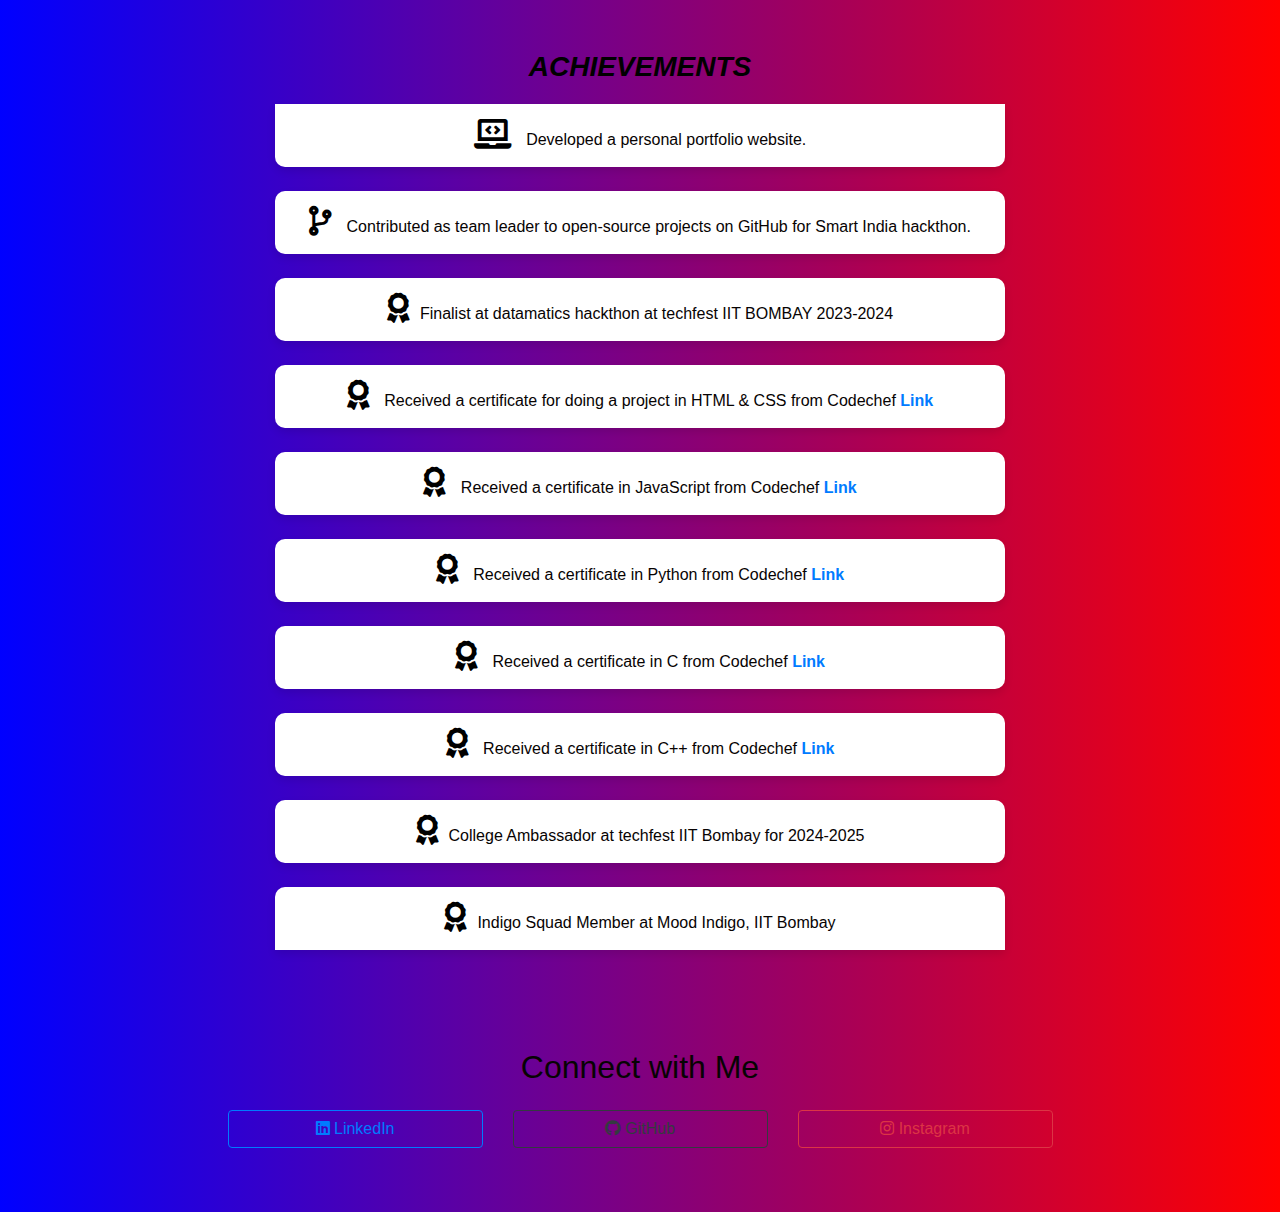
<file: Achievement.html>
<!DOCTYPE html>
<html lang="en">

<head>
    <meta charset="UTF-8">
    <meta name="viewport" content="width=device-width, initial-scale=1.0">
    <title>Achievements</title>
    <!-- Bootstrap CSS -->
    <link href="https://stackpath.bootstrapcdn.com/bootstrap/4.5.2/css/bootstrap.min.css" rel="stylesheet">
    <!-- Font Awesome for Icons -->
    <link rel="stylesheet" href="https://cdnjs.cloudflare.com/ajax/libs/font-awesome/5.15.4/css/all.min.css">
    <!-- Custom CSS -->
    <style>
        /* Background and Section Styling */
        body {
            background: linear-gradient(to right, blue, red);
            font-family: Arial, sans-serif;
            color: #070303;
        }

        section {
            padding: 50px 0;
            position: relative;
            background: linear-gradient(to right, blue, red);
        }

        /* Card Style for Achievements */
        .achievement-card {
            background: #ffffff;
            border: none;
            border-radius: 10px;
            box-shadow: 0 4px 8px rgba(0, 0, 0, 0.1);
            transition: transform 0.3s, box-shadow 0.3s;
        }

        .achievement-card:hover {
            transform: translateY(-10px);
            box-shadow: 0 8px 16px rgba(0, 0, 0, 0.2);
        }

        .achievement-icon {
            font-size: 30px;
            margin-right: 10px;
            color: black;
        }

        h3 {
            font-weight: bold;
            color: black;
            margin-bottom: 20px;
            text-transform: uppercase;
            font-style: italic;
        }

        .list-group-item {
            border: none;
            font-size: 16px;
            padding: 15px;
        }

        .list-group-item a {
            color: #007bff;
            font-weight: bold;
            text-decoration: none;
        }

        .list-group-item a:hover {
            text-decoration: underline;
        }
    </style>
</head>

<body>
    <section>
        <div class="container">
            <div class="row justify-content-center text-center">
                <div class="col-md-8">
                    <h3>Achievements</h3>
                    <ul class="list-group list-group-flush mx-auto">
                        <li class="list-group-item achievement-card">
                            <i class="achievement-icon fas fa-laptop-code"></i> Developed a personal portfolio website.
                        </li><br>
                        <li class="list-group-item achievement-card">
                            <i class="achievement-icon fas fa-code-branch"></i> Contributed as team leader to open-source projects on GitHub for Smart India hackthon.
                        </li><br>
                        <li class="list-group-item achievement-card">
                            <i class="achievement-icon fas fa-award"></i>Finalist at datamatics hackthon at techfest IIT BOMBAY 2023-2024 
                        </li><br>
                        <li class="list-group-item achievement-card">
                            <i class="achievement-icon fas fa-award"></i> Received a certificate for doing a project in HTML & CSS from Codechef 
                            <a href="https://www.codechef.com/certificates/public/0a7f00f">Link</a>
                        </li><br>
                        <li class="list-group-item achievement-card">
                            <i class="achievement-icon fas fa-award"></i> Received a certificate in JavaScript from Codechef 
                            <a href="https://www.codechef.com/certificates/public/eafe218">Link</a>
                        </li><br>
                        <li class="list-group-item achievement-card">
                            <i class="achievement-icon fas fa-award"></i> Received a certificate in Python from Codechef
                            <a href="https://www.codechef.com/certificates/public/1faca98">Link</a>
                        </li><br>
                        <li class="list-group-item achievement-card">
                            <i class="achievement-icon fas fa-award"></i> Received a certificate in C from Codechef 
                            <a href="https://www.codechef.com/certificates/public/391e9df">Link</a>
                        </li><br>
                        <li class="list-group-item achievement-card">
                            <i class="achievement-icon fas fa-award"></i> Received a certificate in C++ from Codechef
                            <a href="https://www.codechef.com/certificates/public/c3e5b09">Link</a>
                        </li><br>
                        <li class="list-group-item achievement-card">
                            <i class="achievement-icon fas fa-award"></i>College Ambassador at techfest IIT Bombay for 2024-2025
                        </li><br>
                        <li class="list-group-item achievement-card">
                            <i class="achievement-icon fas fa-award"></i>Indigo Squad Member at Mood Indigo, IIT Bombay
                        </li>
                    </ul>
                </div>
            </div>
        </div>
    </section>
    <section id="social-media" class="py-5 bg-light">
        <div class="container">
            <h2 class="text-center mb-4">Connect with Me</h2>
            <div class="row justify-content-center">
                <!-- LinkedIn -->
                <div class="col-md-3 text-center mb-3">
                    <a href="https://www.linkedin.com/in/parth-raval-669b72235/" class="btn btn-outline-primary btn-block" target="_blank">
                        <i class="fab fa-linkedin"></i> LinkedIn
                    </a>
                </div>
                <!-- GitHub -->
                <div class="col-md-3 text-center mb-3">
                    <a href="https://github.com/Parth1Raval" class="btn btn-outline-dark btn-block" target="_blank">
                        <i class="fab fa-github"></i> GitHub
                    </a>
                </div>
                <!-- Instagram -->
                <div class="col-md-3 text-center mb-3">
                    <a href="https://www.instagram.com/matrixengima?igsh=anBoZXFlOGRzcDBu" class="btn btn-outline-danger btn-block" target="_blank">
                        <i class="fab fa-instagram"></i> Instagram
                    </a>
                </div>
            </div>
        </div>
    </section>
    

    <!-- Bootstrap JS (Optional) -->
    <script src="https://code.jquery.com/jquery-3.5.1.slim.min.js"></script>
    <script src="https://cdn.jsdelivr.net/npm/bootstrap@4.5.2/dist/js/bootstrap.bundle.min.js"></script>
</body>
</html>
</file>
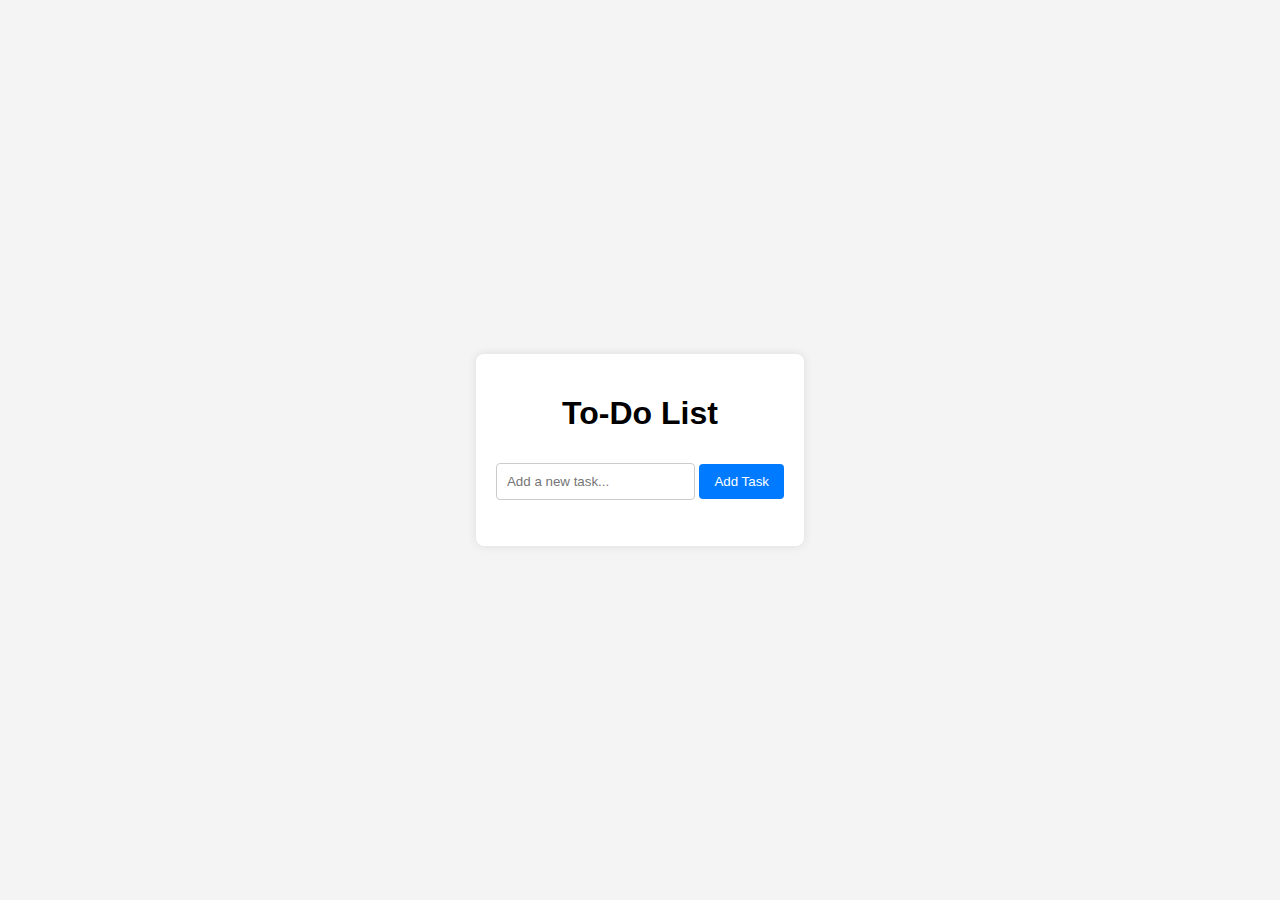
<file: index1.html>
<!DOCTYPE html>
<html lang="en">
<head>
    <meta charset="UTF-8">
    <meta name="viewport" content="width=device-width, initial-scale=1.0">
    <title>To-Do List</title>
    <link rel="stylesheet" href="To do.css">
</head>
<body>
    <div class="container">
        <h1>To-Do List</h1>
        <input type="text" id="taskInput" placeholder="Add a new task...">
        <button id="addTask">Add Task</button>
        <ul id="taskList"></ul>
    </div>
    <script src="Todoscript.js"></script>
</body>
</html>
</file>
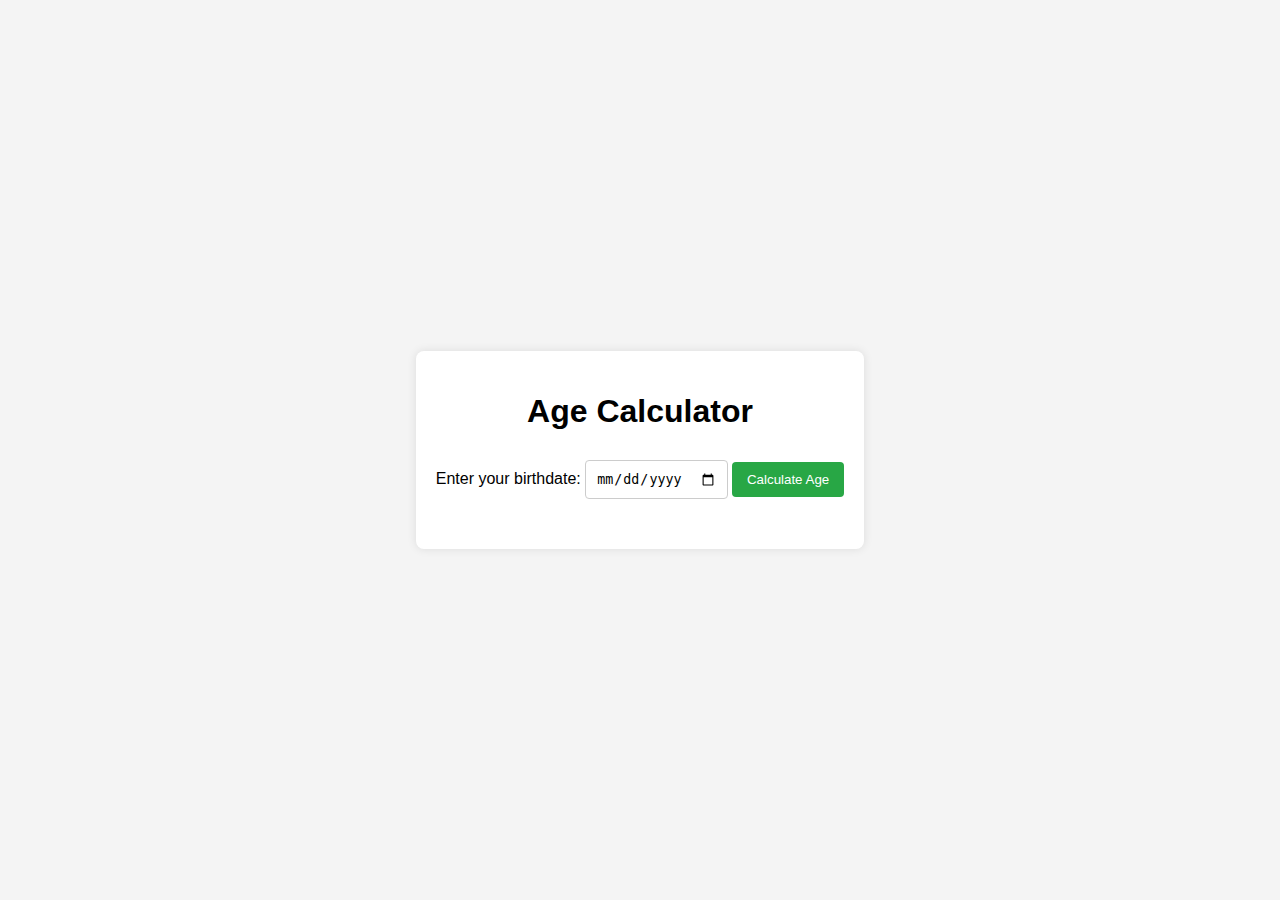
<file: index2.html>
<!DOCTYPE html>
<html lang="en">
<head>
    <meta charset="UTF-8">
    <meta name="viewport" content="width=device-width, initial-scale=1.0">
    <title>Age Calculator</title>
    <link rel="stylesheet" href="age styles.css">
</head>
<body>
    <div class="container">
        <h1>Age Calculator</h1>
        <label for="birthdate">Enter your birthdate:</label>
        <input type="date" id="birthdate" required>
        <button id="calculate">Calculate Age</button>
        <div id="result"></div>
    </div>
    <script src="age script.js"></script>
</body>
</html>
</file>
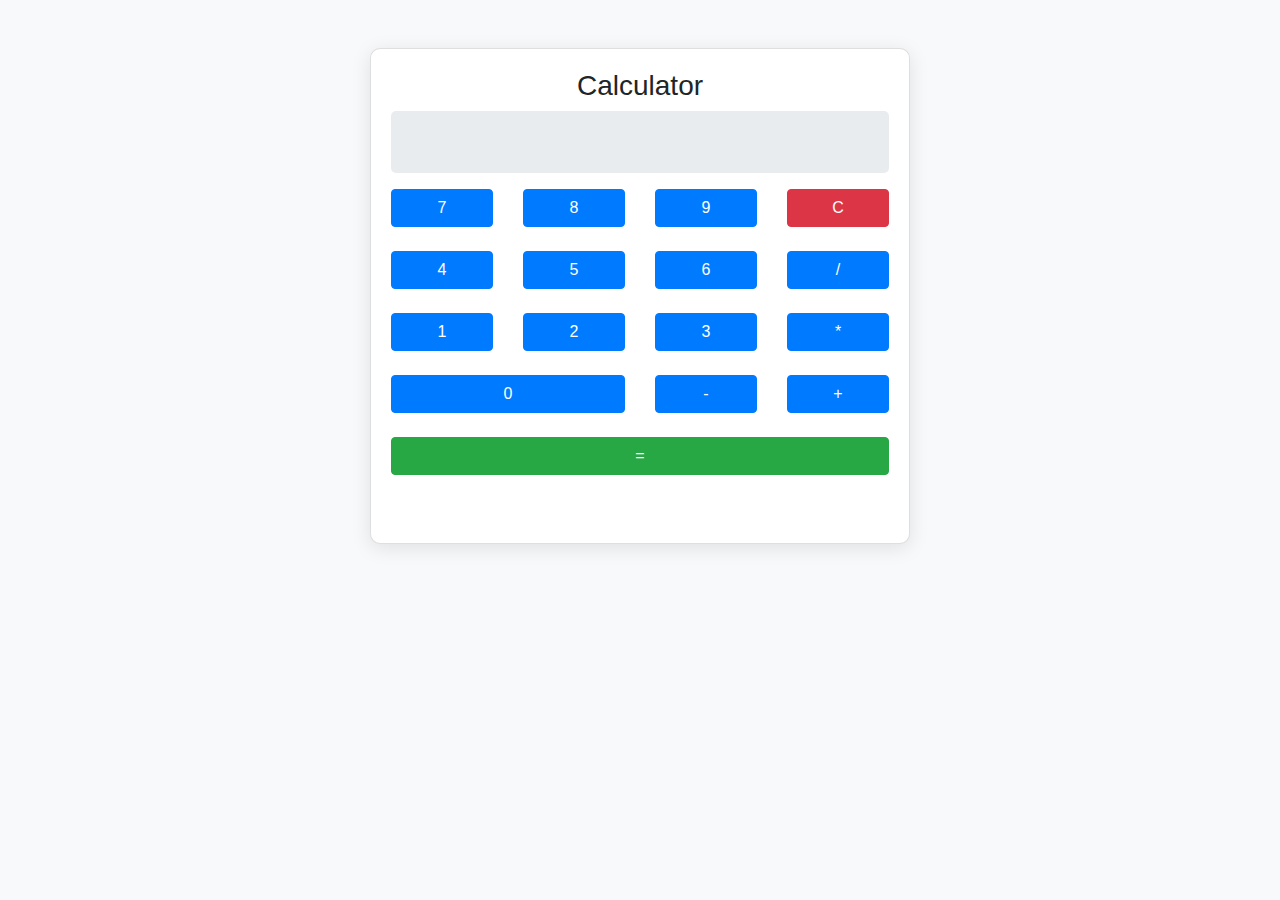
<file: index3.html>
<!DOCTYPE html>
<html lang="en">
<head>
    <meta charset="UTF-8">
    <meta name="viewport" content="width=device-width, initial-scale=1.0">
    <title>Calculator</title>
    <link rel="stylesheet" href="https://stackpath.bootstrapcdn.com/bootstrap/4.5.2/css/bootstrap.min.css">
    <link rel="stylesheet" href="Calulatorstyles.css">
</head>
<body>
    <div class="container mt-5">
        <div class="row justify-content-center">
            <div class="col-md-6">
                <div class="card">
                    <div class="card-body">
                        <h3 class="text-center">Calculator</h3>
                        <input type="text" id="result" class="form-control mb-3" disabled>
                        <div class="row">
                            <div class="col-3">
                                <button class="btn btn-primary btn-block" onclick="appendToResult('7')">7</button>
                            </div><br>
                            <div class="col-3">
                                <button class="btn btn-primary btn-block" onclick="appendToResult('8')">8</button>
                            </div><br>
                            <div class="col-3">
                                <button class="btn btn-primary btn-block" onclick="appendToResult('9')">9</button>
                            </div><br>
                            <div class="col-3">
                                <button class="btn btn-danger btn-block" onclick="clearResult()">C</button>
                            </div><br>
                        </div><br>
                        <div class="row">
                            <div class="col-3">
                                <button class="btn btn-primary btn-block" onclick="appendToResult('4')">4</button>
                            </div><br>
                            <div class="col-3">
                                <button class="btn btn-primary btn-block" onclick="appendToResult('5')">5</button>
                            </div><br>
                            <div class="col-3">
                                <button class="btn btn-primary btn-block" onclick="appendToResult('6')">6</button>
                            </div><br>
                            <div class="col-3">
                                <button class="btn btn-primary btn-block" onclick="appendToResult('/')">/</button>
                            </div><br>
                        </div><br>
                        <div class="row">
                            <div class="col-3">
                                <button class="btn btn-primary btn-block" onclick="appendToResult('1')">1</button>
                            </div><br>
                            <div class="col-3">
                                <button class="btn btn-primary btn-block" onclick="appendToResult('2')">2</button>
                            </div><br>
                            <div class="col-3">
                                <button class="btn btn-primary btn-block" onclick="appendToResult('3')">3</button>
                            </div><br>
                            <div class="col-3">
                                <button class="btn btn-primary btn-block" onclick="appendToResult('*')">*</button>
                            </div><br>
                        </div><br>
                        <div class="row">
                            <div class="col-6">
                                <button class="btn btn-primary btn-block" onclick="appendToResult('0')">0</button>
                            </div><br>
                            <div class="col-3">
                                <button class="btn btn-primary btn-block" onclick="appendToResult('-')">-</button>
                            </div><br>
                            <div class="col-3">
                                <button class="btn btn-primary btn-block" onclick="appendToResult('+')">+</button>
                            </div><br>
                        </div><br>
                        <div class="row">
                            <div class="col-12">
                                <button class="btn btn-success btn-block" onclick="calculateResult()">=</button>
                            </div><br>
                        </div><br>
                    </div><br>
                </div><br>
            </div><br>
        </div><br>
    </div><br>
    <script src="Calculatorscript.js"></script>
</body>
</html>
</file>
<file: To do.css>
body {
    font-family: Arial, sans-serif;
    background-color: #f4f4f4;
    display: flex;
    justify-content: center;
    align-items: center;
    height: 100vh;
    margin: 0;
}

.container {
    background: white;
    padding: 20px;
    border-radius: 8px;
    box-shadow: 0 0 10px rgba(0, 0, 0, 0.1);
    text-align: center;
}

input {
    padding: 10px;
    margin: 10px 0;
    border: 1px solid #ccc;
    border-radius: 4px;
}

button {
    padding: 10px 15px;
    background-color: #007bff;
    color: white;
    border: none;
    border-radius: 4px;
    cursor: pointer;
}

button:hover {
    background-color: #0056b3;
}

ul {
    list-style-type: none;
    padding: 0;
}

li {
    padding: 10px;
    border-bottom: 1px solid #ccc;
    display: flex;
    justify-content: space-between;
    align-items: center;
}

.completed {
    text-decoration: line-through;
    color: gray;
}
</file>
<file: age styles.css>
body {
    font-family: Arial, sans-serif;
    background-color: #f4f4f4;
    display: flex;
    justify-content: center;
    align-items: center;
    height: 100vh;
    margin: 0;
}

.container {
    background: white;
    padding: 20px;
    border-radius: 8px;
    box-shadow: 0 0 10px rgba(0, 0, 0, 0.1);
    text-align: center;
}

h1 {
    margin-bottom: 20px;
}

input {
    padding: 10px;
    margin: 10px 0;
    border: 1px solid #ccc;
    border-radius: 4px;
}

button {
    padding: 10px 15px;
    background-color: #28a745;
    color: white;
    border: none;
    border-radius: 4px;
    cursor: pointer;
}

button:hover {
    background-color: #218838;
}

#result {
    margin-top: 20px;
    font-size: 18px;
}
</file>
<file: Calulatorstyles.css>
body {
    background-color: #f8f9fa;
}

.card {
    border-radius: 10px;
    box-shadow: 0 4px 20px rgba(0, 0, 0, 0.1);
}

#result {
    font-size: 2rem;
    text-align: right;
    background-color: #e9ecef;
    border: none;
    border-radius: 5px;
}
</file>
